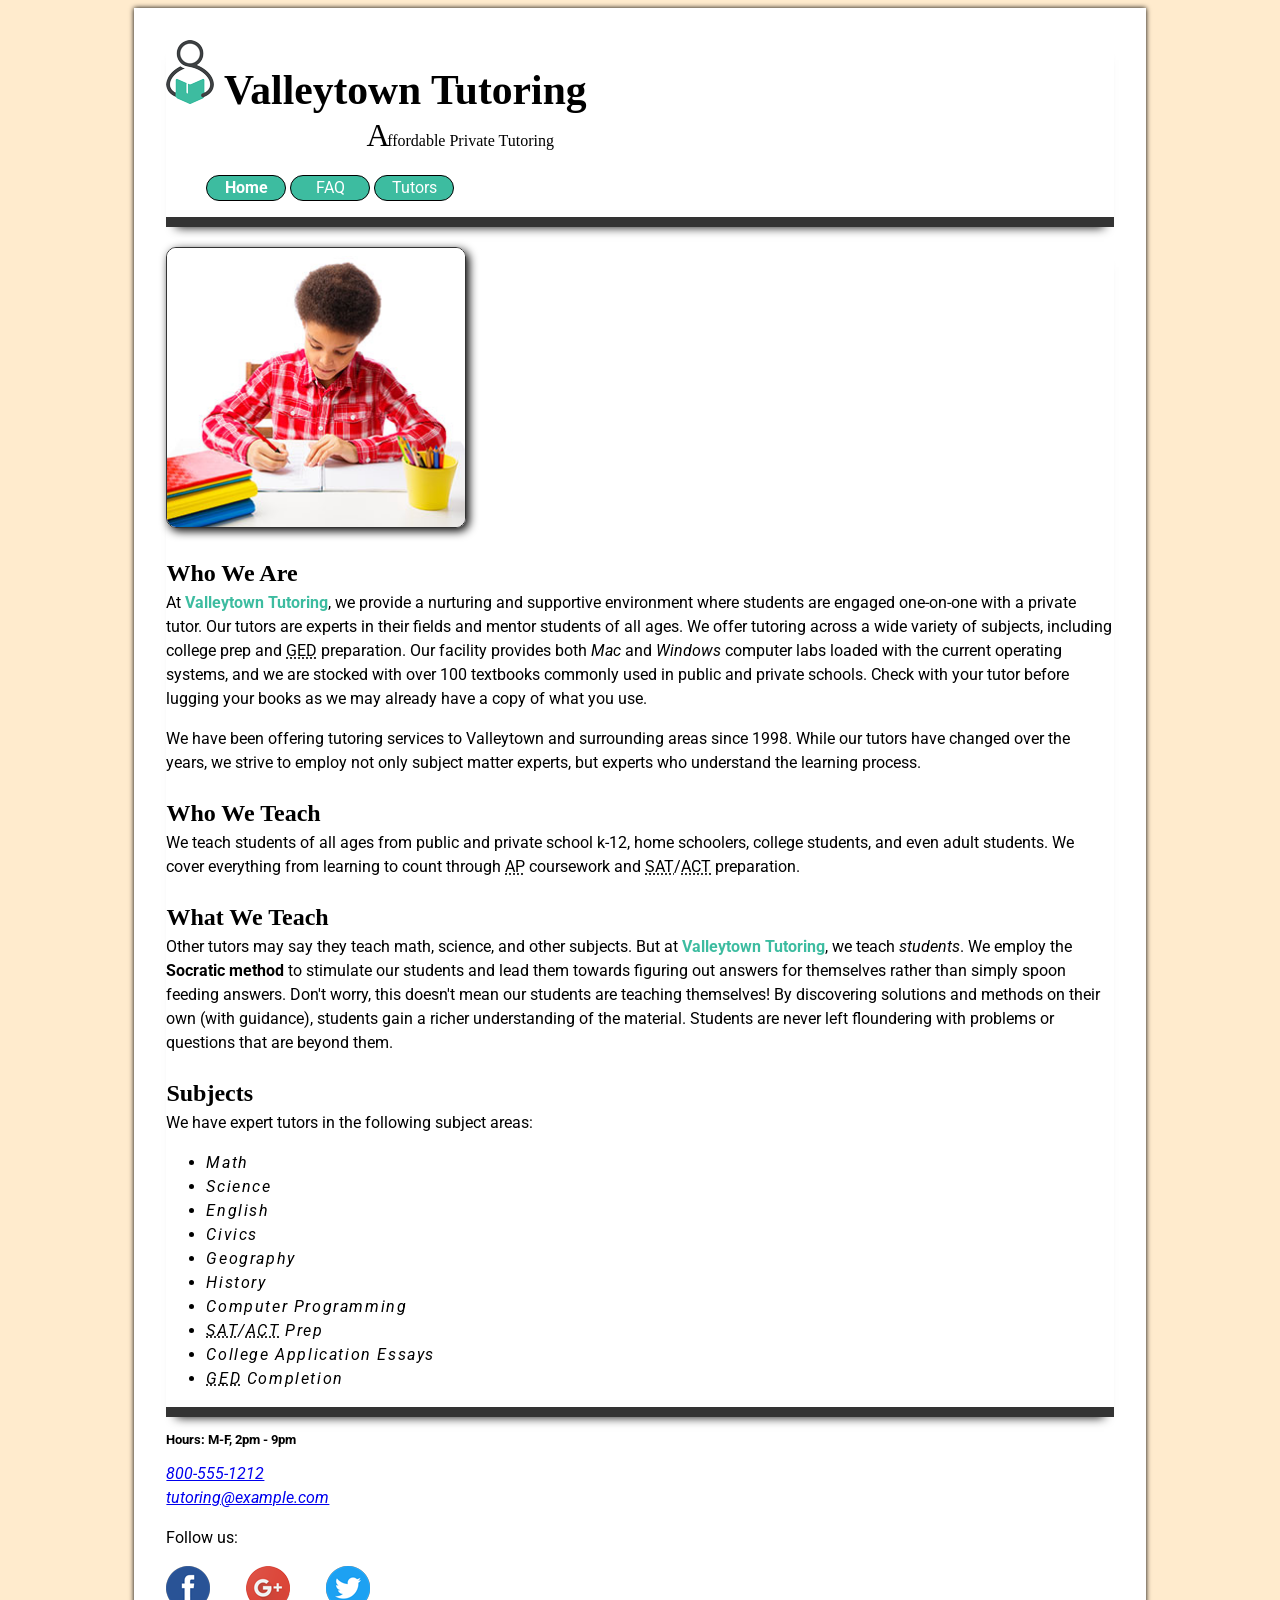
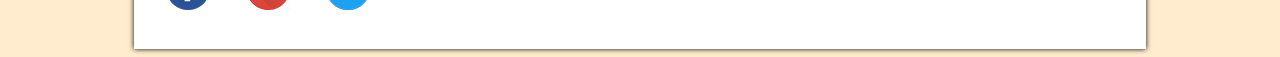
<file: index.html>
<!DOCTYPE html>
<html lang="en">

  <head>
    <meta charset="utf-8">
    <title>Valleytown Tutoring</title>
    <link href="css/tutoring.css" rel="stylesheet">
  </head>

  <body>
    <div id="wrapper">
      <header role="banner">
        <h1><img src="images/logo.png" width="48" height="64" alt="Valleytown Tutoring logo."> Valleytown Tutoring</h1>
        <p>Affordable Private Tutoring</p>
        <nav role="navigation">
          <ul>
            <li><a href="index.html" id="current-page">Home</a></li>
            <li><a href="faq.html">FAQ</a></li>
            <li><a href="tutors.html">Tutors</a></li>
          </ul>
        </nav>
      </header>

      <main role="main">
        <img src="images/student.jpg" width="300" height="281" alt="Tutoring student writing in notebook.">
        <h2>Who We Are</h2>
        <p>At <span class="business-name">Valleytown Tutoring</span>, we provide a nurturing and supportive environment where students are engaged one-on-one with a private tutor. Our tutors are experts in their fields and mentor students of all ages. We offer tutoring across a wide variety of subjects, including college prep and <abbr title="General Equivalency Diploma ">GED</abbr> preparation. Our facility provides both <cite>Mac</cite> and <cite>Windows</cite> computer labs loaded with the current operating systems, and we are stocked with over 100 textbooks commonly used in public and private schools. Check with your tutor before lugging your books as we may already have a copy of what you use.</p>
        <p>We have been offering tutoring services to Valleytown and surrounding areas since <time datetime="1998">1998</time>. While our tutors have changed over the years, we strive to employ not only subject matter experts, but experts who understand the learning process.</p>

        <h2>Who We Teach</h2>
        <p>We teach students of all ages from public and private school k-12, home schoolers, college students, and even adult students. We cover everything from learning to count through <abbr title="Advanced Placement">AP</abbr> coursework and <abbr title="Scholastic Assessment Test">SAT</abbr>/<abbr title="American College Testing">ACT</abbr> preparation.</p>

        <h2>What We Teach</h2>
        <p>Other tutors may say they teach math, science, and other subjects. But at <span class="business-name">Valleytown Tutoring</span>, we teach <em>students</em>. We employ the <b>Socratic method</b> to stimulate our students and lead them towards figuring out answers for themselves rather than simply spoon feeding answers. Don't worry, this doesn't mean our students are teaching themselves! By discovering solutions and methods on their own (with guidance), students gain a richer understanding of the material. Students are never left floundering with problems or questions that are beyond them.</p>

        <h2>Subjects</h2>
        <p>We have expert tutors in the following subject areas:</p>
        <ul class="stretched-text">
          <li>Math</li>
          <li>Science</li>
          <li>English</li>
          <li>Civics</li>
          <li>Geography</li>
          <li>History</li>
          <li>Computer Programming</li>
          <li><abbr title="Scholastic Assessment Test">SAT</abbr>/<abbr title="American College Testing">ACT</abbr> Prep</li>
          <li>College Application Essays</li>
          <li><abbr title="General Equivalency Diploma ">GED</abbr> Completion</li>
        </ul>
      </main>

      <footer role="contentinfo">
        <p>Hours: M-F, <time datetime="14:00">2pm</time> - <time datetime="21:00">9pm</time></p>

        <address>
          <a href="tel:8005551212">800-555-1212</a><br>
          <a href="mailto:tutoring@example.com">tutoring@example.com</a>
        </address>

        <div>
          <p>Follow us:</p>
          <a href="https://facebook.com" target="_blank"><img src="images/fb.png" width="44" height="44" alt="Facebook logo."></a> <a href="https://google.com" target="_blank"><img src="images/google.png" width="44" height="44" alt="Google+ logo."></a> <a href="https://twitter.com" target="_blank"><img src="images/twitter.png" width="44" height="44" alt="Twitter logo."></a>
        </div>
      </footer>
    </div>
  </body>

</html>
</file>
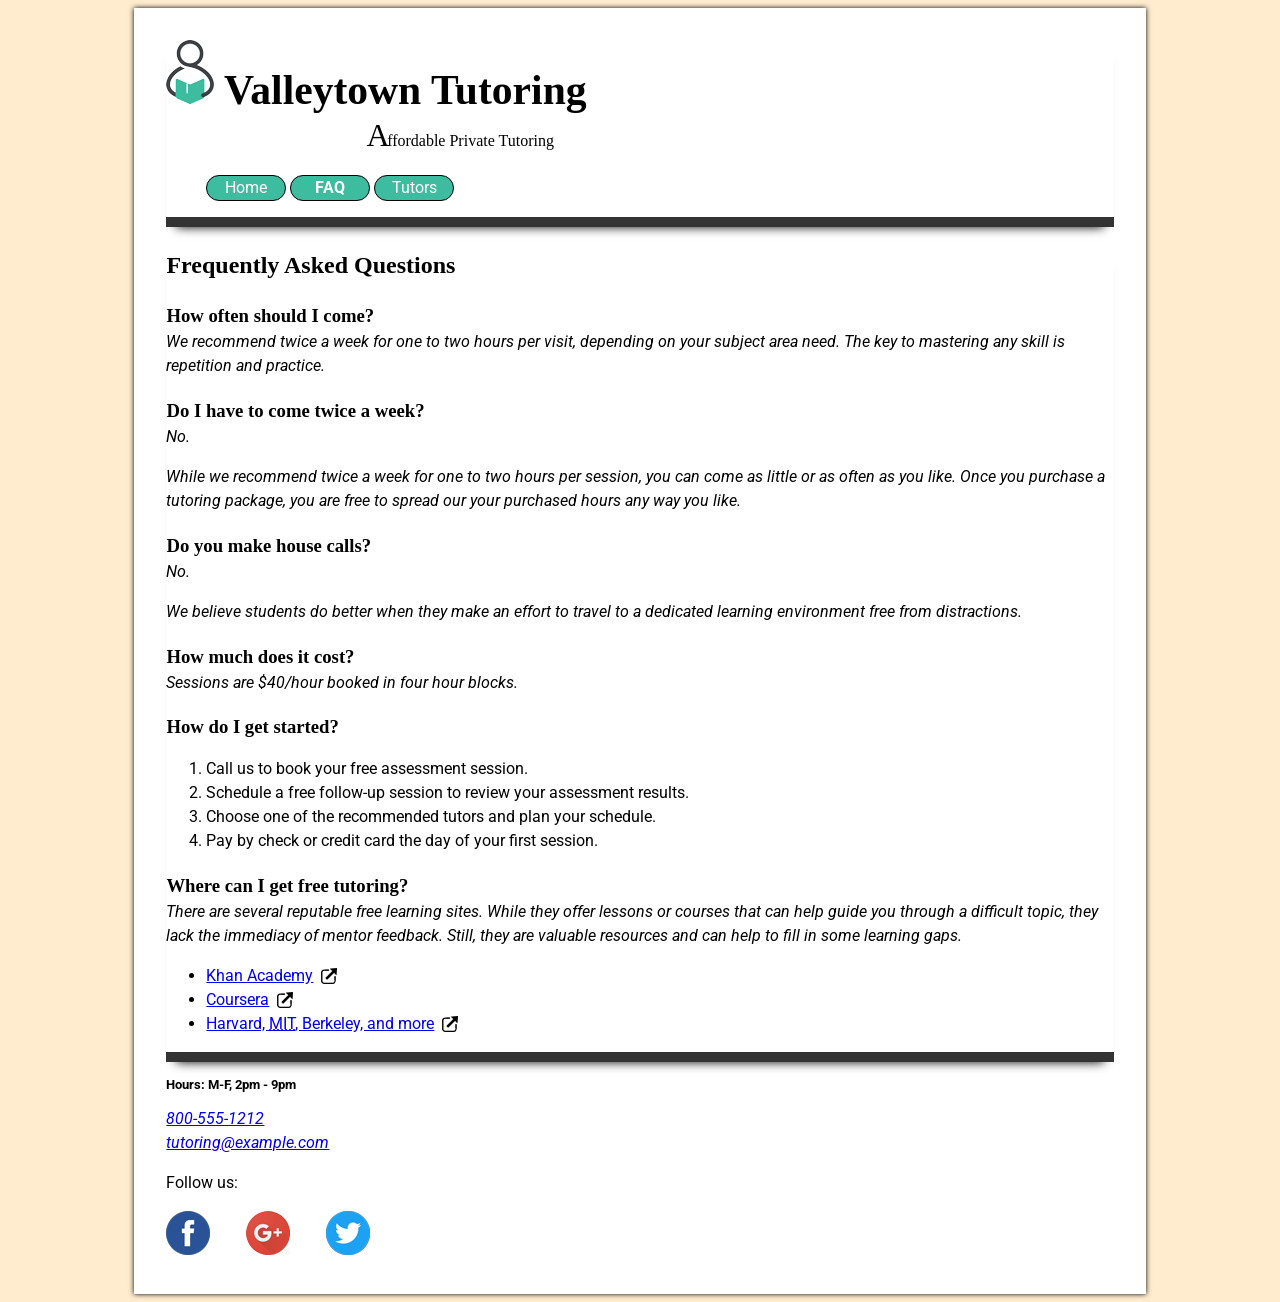
<file: faq.html>
<!DOCTYPE html>
<html lang="en">

  <head>
    <meta charset="utf-8">
    <title>FAQ - Valleytown Tutoring</title>
    <link href="css/tutoring.css" rel="stylesheet">
  </head>

  <body>
    <div id="wrapper">
      <header role="banner">
        <h1><img src="images/logo.png" width="48" height="64" alt="Valleytown Tutoring logo."> Valleytown Tutoring</h1>
        <p>Affordable Private Tutoring</p>
        <nav role="navigation">
          <ul>
            <li><a href="index.html">Home</a></li>
            <li><a href="faq.html" id="current-page">FAQ</a></li>
            <li><a href="tutors.html">Tutors</a></li>
          </ul>
        </nav>
      </header>

      <main role="main">
        <h2>Frequently Asked Questions</h2>

        <h3>How often should I come?</h3>
        <p>We recommend twice a week for one to two hours per visit, depending on your subject area need. The key to mastering any skill is repetition and practice.</p>

        <h3>Do I have to come twice a week?</h3>
        <p>No.</p>
        <p>While we recommend twice a week for one to two hours per session, you can come as little or as often as you like. Once you purchase a tutoring package, you are free to spread our your purchased hours any way you like.</p>

        <h3>Do you make house calls?</h3>
        <p>No.</p>
        <p>We believe students do better when they make an effort to travel to a dedicated learning environment free from distractions.</p>

        <h3>How much does it cost?</h3>
        <p>Sessions are $40/hour booked in four hour blocks.</p>

        <h3>How do I get started?</h3>
        <ol>
          <li>Call us to book your free assessment session.</li>
          <li>Schedule a free follow-up session to review your assessment results.</li>
          <li>Choose one of the recommended tutors and plan your schedule.</li>
          <li>Pay by check or credit card the day of your first session.</li>
        </ol>

        <h3>Where can I get free tutoring?</h3>
        <p>There are several reputable free learning sites. While they offer lessons or courses that can help guide you through a difficult topic, they lack the immediacy of mentor feedback. Still, they are valuable resources and can help to fill in some learning gaps.</p>
        <ul>
          <li><a href="https://www.khanacademy.org" target="_blank">Khan Academy</a></li>
          <li><a href="https://https://www.coursera.org" target="_blank">Coursera</a></li>
          <li><a href="https://https://www.edx.org" target="_blank">Harvard, <abbr title="Massachusetts Institute of Technology">MIT</abbr>, Berkeley, and more</a></li>
        </ul>
      </main>

      <footer role="contentinfo">
        <p>Hours: M-F, <time datetime="14:00">2pm</time> - <time datetime="21:00">9pm</time></p>

        <address>
          <a href="tel:8005551212">800-555-1212</a><br>
          <a href="mailto:tutoring@example.com">tutoring@example.com</a>
        </address>

        <div>
          <p>Follow us:</p>
          <a href="https://facebook.com" target="_blank"><img src="images/fb.png" width="44" height="44" alt="Facebook logo."></a> <a href="https://google.com" target="_blank"><img src="images/google.png" width="44" height="44" alt="Google+ logo."></a> <a href="https://twitter.com" target="_blank"><img src="images/twitter.png" width="44" height="44" alt="Twitter logo."></a>
        </div>
      </footer>
    </div>
  </body>

</html>
</file>
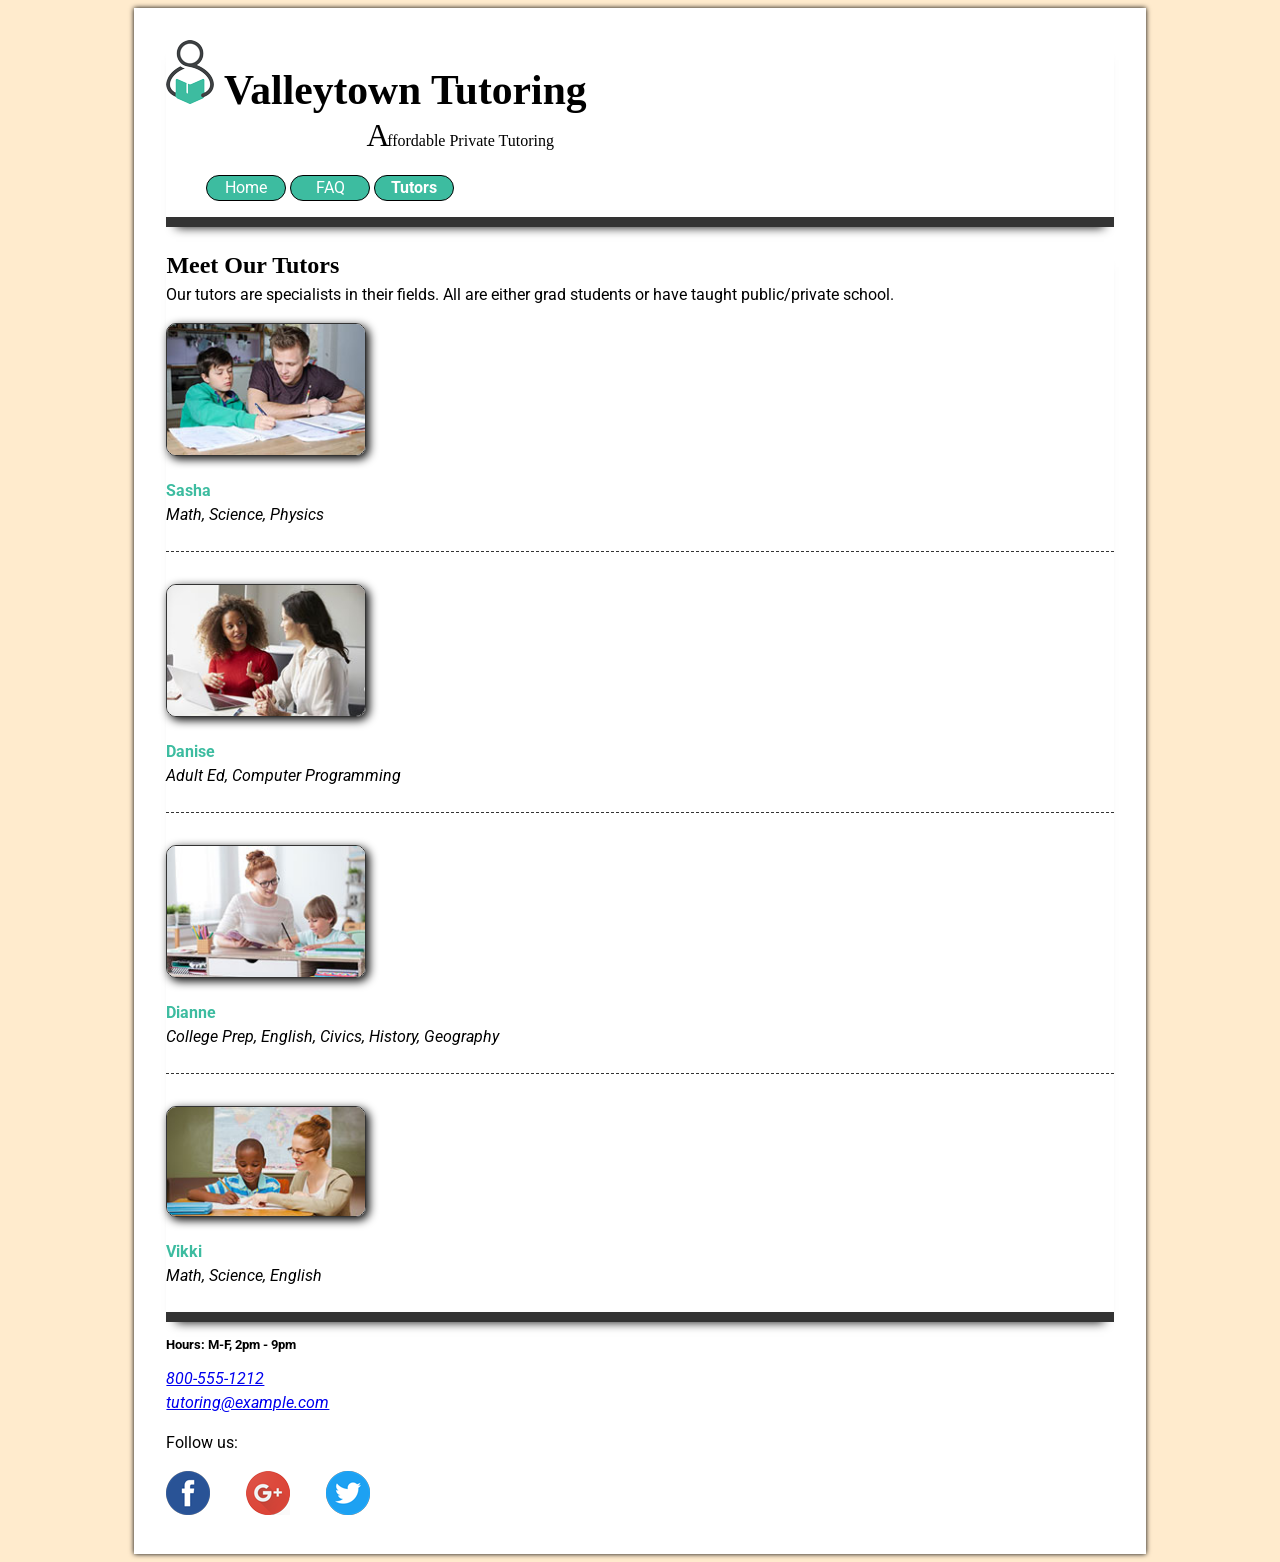
<file: tutors.html>
<!DOCTYPE html>
<html lang="en">

  <head>
    <meta charset="utf-8">
    <title>Tutors - Valleytown Tutoring</title>
    <link href="css/tutoring.css" rel="stylesheet">
  </head>

  <body>
    <div id="wrapper">
      <header role="banner">
        <h1><img src="images/logo.png" width="48" height="64" alt="Valleytown Tutoring logo."> Valleytown Tutoring</h1>
        <p>Affordable Private Tutoring</p>
        <nav role="navigation">
          <ul>
            <li><a href="index.html">Home</a></li>
            <li><a href="faq.html">FAQ</a></li>
            <li><a href="tutors.html" id="current-page">Tutors</a></li>
          </ul>
        </nav>
      </header>

      <main role="main">
        <h2>Meet Our Tutors</h2>
        <p>Our tutors are specialists in their fields. All are either grad students or have taught public/private school.</p>
        <section>
          <img src="images/sasha.jpg" alt="Young male tutor working at table with elementary school student." width="200" height="133">
          <p>Sasha</p>
          <p>Math, Science, Physics</p>
        </section>

        <section>
          <img src="images/danise.jpg" alt="Ethnic female tutor working with adult learner at a computer." width="200" height="133">
          <p>Danise</p>
          <p>Adult Ed, Computer Programming</p>
        </section>

        <section>
          <img src="images/dianne.jpg" alt="Caucasian female tutor with young caucasian student." width="200" height="133">
          <p>Dianne</p>
          <p>College Prep, English, Civics, History, Geography</p>
        </section>

        <section>
          <img src="images/vikki.jpg" alt="Caucasian female tutor with young ethnic student in from of geography map." width="200" height="111">
          <p>Vikki</p>
          <p>Math, Science, English</p>
        </section>
      </main>

      <footer role="contentinfo">
        <p>Hours: M-F, <time datetime="14:00">2pm</time> - <time datetime="21:00">9pm</time></p>

        <address>
          <a href="tel:8005551212">800-555-1212</a><br>
          <a href="mailto:tutoring@example.com">tutoring@example.com</a>
        </address>

        <div>
          <p>Follow us:</p>
          <a href="https://facebook.com" target="_blank"><img src="images/fb.png" width="44" height="44" alt="Facebook logo."></a> <a href="https://google.com" target="_blank"><img src="images/google.png" width="44" height="44" alt="Google+ logo."></a> <a href="https://twitter.com" target="_blank"><img src="images/twitter.png" width="44" height="44" alt="Twitter logo."></a>
        </div>
      </footer>
    </div>
  </body>

</html>
</file>
<file: css/tutoring.css>
@import url('https://fonts.googleapis.com/css2?family=Roboto&family=Sedgwick+Ave&display=swap');

* {
  box-sizing: border-box;
}

html {
  font-family: 'Roboto', sans-serif;
  line-height: 1.5;
}

body {
  background-color: #ffebcd;
}

#wrapper {
  background-color: #fff;
  box-shadow: 0 0 5px #000;
  margin-left: auto;
  margin-right: auto;
  min-width: 530px;
  padding: 2rem;
  width: 80%;
}

/********** Header **********/

header {
  border-bottom: #333 solid 10px;
  box-shadow: 0 10px 10px -10px #000;
  margin-bottom: 20px;
}

h1,
h2,
h3 {
  font-family: 'Sedwick Ave', cursive;
}

h1 {
  font-size: 2.6rem;
  margin: 0;
}

header p {
  font-family: 'Sedwick Ave', cursive;
  margin-left: 200px;
  margin-top: -10px;
}

header p::first-letter {
  font-size: 2rem;
  letter-spacing: -.15rem;
}

/********** Main Navbar **********/

nav li {
  display: inline-block;
  text-align: center;
  width: 5rem;
}

nav a:link,
nav a:visited {
  background-color: #3dbca0;
  border: #000 solid 1px;
  border-radius: 20px;
  color: #fff;
  display: block;
  text-decoration: none;
}

nav a:hover,
nav a:active {
  background-color: #fff;
  color: #3dbca0;
}

#current-page {
  font-weight: bold;
}

/********** Main Page Content **********/

main {
  border-bottom: #333 solid 10px;
  box-shadow: 0 10px 10px -10px #000;
}

main img {
  border: #333 solid 1px;
  border-radius: 10px;
  box-shadow: 3px 3px 10px #000;
}

h2,
h3 {
  margin-bottom: 0;
}

h2 + p,
h3 + p {
  margin-top: 0;
}

h3 ~ p {
  font-style: italic;
}

main a[href^='https://'] {
  background: url(../images/external.png) no-repeat right;
  padding-right: 1.5rem;
}

/********** Tutors Page **********/

section p:first-of-type {
  color: #3dbca0;
  font-weight: bold;
  margin-bottom: 0;
}

section p:last-child {
  border-bottom: #333 dashed 1px;
  font-style: italic;
  margin-bottom: 2rem;
  margin-top: 0;
  padding-bottom: 1.5rem;
}

section:last-of-type p:last-child {
  border: none;
  margin-bottom: 0;
}

/********** Footer **********/

footer > p {
  font-size: .8rem;
  font-weight: bold;
}

footer div a:nth-of-type(2) {
  margin-left: 2rem;
  margin-right: 2rem;
}

/********** Utility Classes **********/

.business-name {
  color: #3dbca0;
  font-weight: bold;
}

.stretched-text {
  font-style: italic;
  letter-spacing: 0.1rem;
}
</file>
